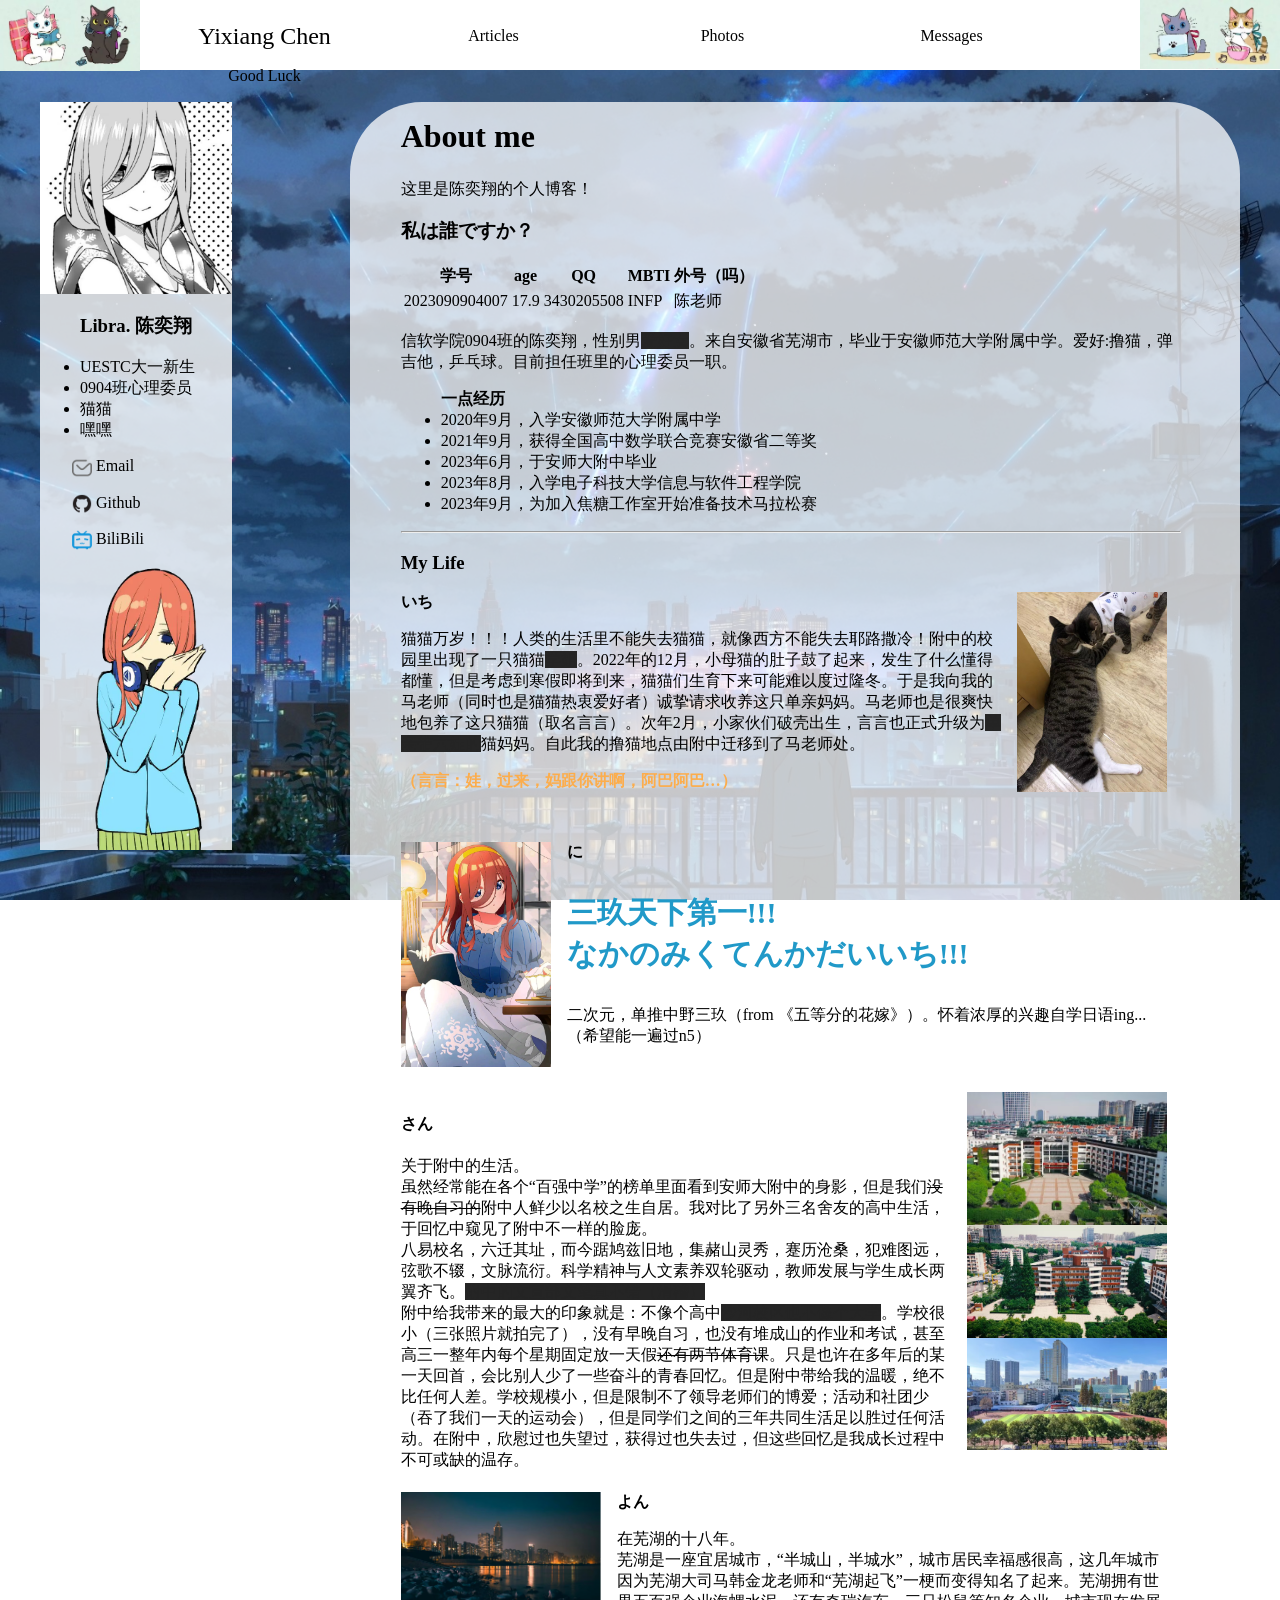
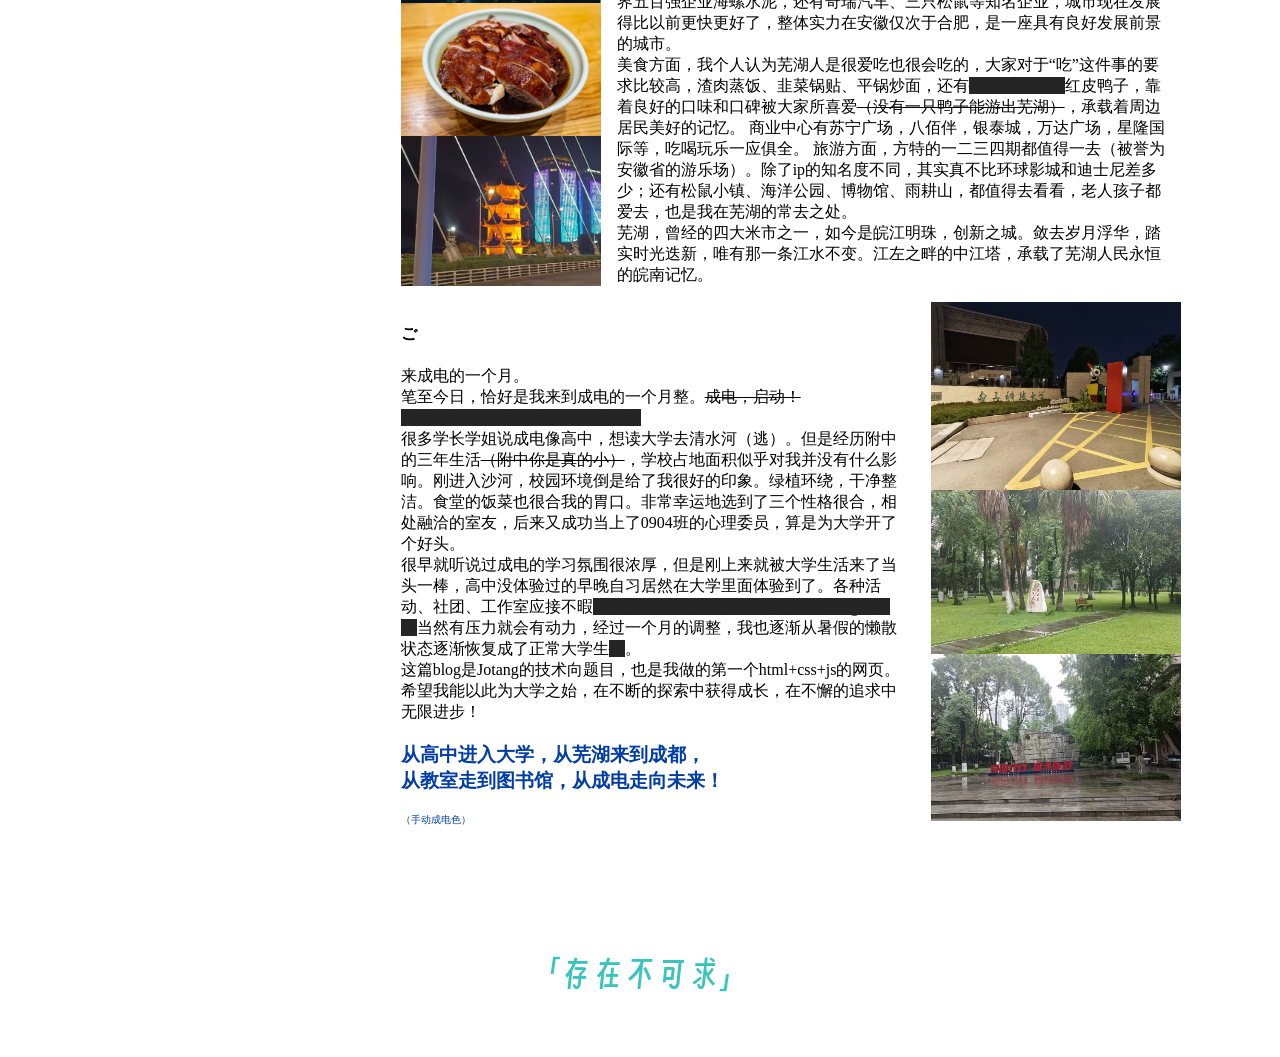
<file: index.html>
<!DOCTYPE html>
<html lang="en">
<head>
    <meta charset="UTF-8">
    <meta name="viewport" content="width=device-width, initial-scale=1.0">
    <title>cyx's blog</title>
    <link rel="stylesheet" href="./css/index.css">
    <style>
        
        #cyx{color:#2099c8; font-size:x-large; font-family:Segoe Script;}
        .nav{
            height: 70px;                                                                                                                                                                                                                                                                                                                  
            
            background-color: white;
        }
        .ullist li{
            float: left;
            height: 40px;
            width: 229px;
            line-height: 40px;
            text-align: center;
        }
        .ullist a{
            color: #000;
            display: block;
            text-decoration: none;
        }
        .ullist{           
            margin-left: 150px;
        }
        .ullist a:hover{
            background: #d9d9d9;
        }
        
        @font-face {
            font-family: 'dyh';
            src: url('dyh.ttf');
        }
    </style>
</head>
<body>
    <div class="mao1"><img src="./img/mao1.jpg"></div>
    <div class="mao2"><img src="./img/mao2.jpg"></div>
    <div class="nav">
        <ul class="ullist">
			<li id="cyx"><a href="./index.html">Yixiang Chen<a></li>
			<li><a href="articles.html">Articles<a></li>
			<li><a href="photos.html">Photos<a></li>
			<li><a href="./messages.html">Messages<a></li>
			<li><a href="https://www.bilibili.com/video/BV1GJ411x7h7?t=0" target="_blank">Good Luck<a></li>
		</ul>
    </div>
    <div class="a1">
        <iframe frameborder="no" border="0" marginwidth="0" class="music" width="330" height=86 src="http://music.163.com/outchain/player?type=2&id=1961524200&auto=1&height=66"></iframe>
    </div>
    <div id="main" role="main">
        <div class="sidebar sticky">
            <div class="avator">
                <img src="./img/avator.jpg" >
            </div>
            <div class="contents">
                <h3 class="name" style="text-align: center;">Libra. 陈奕翔</h3>
                <ul>
                    <li>UESTC大一新生</li>
                    <li>0904班心理委员</li>
                    <li>猫猫</li>
                    <li>嘿嘿</li>
                </ul>
            </div>
            <div class="urls-wrapper">
                <p><a href="https://mail.qq.com/cgi-bin/frame_html?sid=vfkveLCaKV1M4i5L&r=4fb789870064cee0f53d773e5046b004&lang=zh" target="_blank"><img src="./img/邮件.png" width="20px">  Email</a></p>
                <p><a href="https://github.com/MikuNakano0" target="_blank"><img src="./img/github.png" width="20px">  Github</a></p>
                <p><a href="https://space.bilibili.com/1500251182?spm_id_from=333.337.0.0" target="_blank"><img src="./img/哔哩哔哩.png" width="20px">  BiliBili</a></p>
                <img src="./img/NakanoMiku.png" width="100%"> 

            </div>
        </div>
        <article class="page">
            <meta itemprop="headline" content="About me">
            <meta itemprop="description" content="About me">
            <div class="page_inner-wrap">
                <header>
                    <br>
                    <h1 class="page_title" itemprop="headline" style="font-size:xx-large; font-family:Lucida Handwriting;">About me</h1>
                </header>
                <section class="page_content" itemprop="text">
                    <p>这里是陈奕翔的个人博客！</p>
                    <h3>私は誰ですか？
                    </h3>
                    <table>
                        <thead>
                            <tr>
                                <th>学号</th>
                                <th>age</th>
                                <th>QQ</th>
                                <th>MBTI</th>
                                <th>外号（吗）</th>
                            </tr>
                        </thead>
                        <tbody>
                            <tr>
                                <td>2023090904007</td>
                                <td>17.9</td>
                                <td>3430205508</td>
                                <td>INFP</td>
                                <td>陈老师</td>
                            </tr>
                        </tbody>
                    </table>
                    <p>信软学院0904班的陈奕翔，性别男<span class="heimu" title="你知道的太多了">爱好女</span>。来自安徽省芜湖市，毕业于安徽师范大学附属中学。爱好:撸猫，弹吉他，乒乓球。目前担任班里的心理委员一职。</p>
                    <ul><b>一点经历</b>
                    <li>2020年9月，入学安徽师范大学附属中学</li>
                    <li>2021年9月，获得全国高中数学联合竞赛安徽省二等奖</li>
                    <li>2023年6月，于安师大附中毕业</li>
                    <li>2023年8月，入学电子科技大学信息与软件工程学院</li>
                    <li>2023年9月，为加入焦糖工作室开始准备技术马拉松赛</li>
                </ul><hr>
                    <h3>My Life</h3>
                <div class="one">
                    <div class="para1"><h4 style="margin: 0;">いち</h4><p>猫猫万岁！！！人类的生活里不能失去猫猫，就像西方不能失去耶路撒冷</span>！附中的校园里出现了一只猫猫<span class="heimu" title="你知道的太多了">学姐</span>。2022年的12月，小母猫的肚子鼓了起来，发生了什么懂得都懂，但是考虑到寒假即将到来，猫猫们生育下来可能难以度过隆冬。于是我向我的马老师（同时也是猫猫热衷爱好者）诚挚请求收养这只单亲妈妈。马老师也是很爽快地包养了这只猫猫（取名言言）。次年2月，小家伙们破壳出生，言言也正式升级为<span class="heimu" title="你知道的太多了">单亲带六娃的</span>猫妈妈。自此我的撸猫地点由附中迁移到了马老师处。<br><p style="color: rgb(252, 173, 76);"><b>（言言：娃，过来，妈跟你讲啊，阿巴阿巴…）</b></p>
                    </p></div>
                    <div class="neko1" ><img src="./img/neko1.jpg" width="100%" ></div>
                </div>
                    <div class="two"><div class="para2"><h4 style="margin: 0;">に</h4><p style=" color: #2099c8; font-size: 30px;"><strong>三玖天下第一!!!<br>なかのみくてんかだいいち!!!</strong>
                    </p>
                <p>二次元，单推中野三玖（from 《五等分的花嫁》）。怀着浓厚的兴趣自学日语ing...（希望能一遍过n5）</p></div>
                    <div class="miku" ><img src="./img/miku15.webp" width="100%" ></div></div>
                <div class="three">
                    <div class="para3"><h4>さん</h4><p>关于附中的生活。<br>虽然经常能在各个“百强中学”的榜单里面看到安师大附中的身影，但是我们<del>没有晚自习的</del>附中人鲜少以名校之生自居。我对比了另外三名舍友的高中生活，于回忆中窥见了附中不一样的脸庞。<br>八易校名，六迁其址，而今踞鸠兹旧地，集赭山灵秀，蹇历沧桑，犯难图远，弦歌不辍，文脉流衍。科学精神与人文素养双轮驱动，教师发展与学生成长两翼齐飞。<span class="heimu" title="你知道的太多了">附中的文宣部文笔真不错（滑稽）</span><br>附中给我带来的最大的印象就是：不像个高中<span class="heimu" title="你知道的太多了">沙河校区也不像个大学</span>。学校很小（三张照片就拍完了），没有早晚自习，也没有堆成山的作业和考试，甚至高三一整年内每个星期固定放一天假<del>还有两节体育课</del>。只是也许在多年后的某一天回首，会比别人少了一些奋斗的青春回忆。但是附中带给我的温暖，绝不比任何人差。学校规模小，但是限制不了领导老师们的博爱；活动和社团少（吞了我们一天的运动会），但是同学们之间的三年共同生活足以胜过任何活动。在附中，欣慰过也失望过，获得过也失去过，但这些回忆是我成长过程中不可或缺的温存。</p></div>
                    <div class="fuzhong"><img src="./img/fuzhong1.jpg" width="200px"><img src="./img/fuzhong2.jpg" width="200px"><img src="./img/fuzhong3.jpg" width="200px"></div>
                </div>
                <div class="four"><div class="para4"><h4 style="margin: 0;">よん
                </h4>
                <p>在芜湖的十八年。<br>芜湖是一座宜居城市，“半城山，半城水”，城市居民幸福感很高，这几年城市因为芜湖大司马韩金龙老师和“芜湖起飞”一梗而变得知名了起来。芜湖拥有世界五百强企业海螺水泥，还有奇瑞汽车、三只松鼠等知名企业，城市现在发展得比以前更快更好了，整体实力在安徽仅次于合肥，是一座具有良好发展前景的城市。
                <br>美食方面，我个人认为芜湖人是很爱吃也很会吃的，大家对于“吃”这件事的要求比较高，渣肉蒸饭、韭菜锅贴、平锅炒面，还有<span class="heimu" title="你知道的太多了"><del>马老师最爱的</del></span>红皮鸭子，靠着良好的口味和口碑被大家所喜爱<del>（没有一只鸭子能游出芜湖）</del>，承载着周边居民美好的记忆。
                商业中心有苏宁广场，八佰伴，银泰城，万达广场，星隆国际等，吃喝玩乐一应俱全。
                旅游方面，方特的一二三四期都值得一去（被誉为安徽省的游乐场）。除了ip的知名度不同，其实真不比环球影城和迪士尼差多少；还有松鼠小镇、海洋公园、博物馆、雨耕山，都值得去看看，老人孩子都爱去，也是我在芜湖的常去之处。<br>芜湖，曾经的四大米市之一，如今是皖江明珠，创新之城。敛去岁月浮华，踏实时光迭新，唯有那一条江水不变。江左之畔的中江塔，承载了芜湖人民永恒的皖南记忆。</p></div>
                <div class="wuhu" ><img src="./img/jiang.jpg" width="100%" ><img src="./img/yazi.jpg" width="100%" ><img src="./img/ta.jpg" width="100%" ></div></div>
                <div class="five">
                    <div class="para5"><h4>ご</h4><p>来成电的一个月。<br>笔至今日，恰好是我来到成电的一个月整。<del>成电，启动！</del><br><span class="heimu" title="你知道的太多了">获得成就：一个月没和女生说过话</span><br>很多学长学姐说成电像高中，想读大学去清水河（逃）。但是经历附中的三年生活<del>（附中你是真的小）</del>，学校占地面积似乎对我并没有什么影响。刚进入沙河，校园环境倒是给了我很好的印象。绿植环绕，干净整洁。食堂的饭菜也很合我的胃口。非常幸运地选到了三个性格很合，相处融洽的室友，后来又成功当上了0904班的心理委员，算是为大学开了个好头。<br>很早就听说过成电的学习氛围很浓厚，但是刚上来就被大学生活来了当头一棒，高中没体验过的早晚自习居然在大学里面体验到了。各种活动、社团、工作室应接不暇<span class="heimu" title="你知道的太多了">不少是为了加分（逃），但是对Jotang是真爱</span>当然有压力就会有动力，经过一个月的调整，我也逐渐从暑假的懒散状态逐渐恢复成了正常大学生<span class="heimu" title="你知道的太多了"><del>牲</del></span>。<br>这篇blog是Jotang的技术向题目，也是我做的第一个html+css+js的网页。希望我能以此为大学之始，在不断的探索中获得成长，在不懈的追求中无限进步！<br></p><p style="color:rgb(2,61,166); font-size: larger;"><strong>从高中进入大学，从芜湖来到成都，<br>从教室走到图书馆，从成电走向未来！</strong><p style="color: rgb(2, 61, 166); font-size:x-small;">（手动成电色）</p></p></div>
                    <div class="chengdian"><img src="./img/dian1.jpg" width="250px"><img src="./img/dian2.jpg" width="250px"><img src="./img/dian3.jpg" width="250px"></div>
                </div>
                </section>
                <footer class="page_meta"></footer>
            </div>
        </article>
        
    </div>
    
    <div class="page_footer">
        <footer>
            「存   在   不   可   求」
        </footer>
    </div>
    
</body>
</html>
</file>
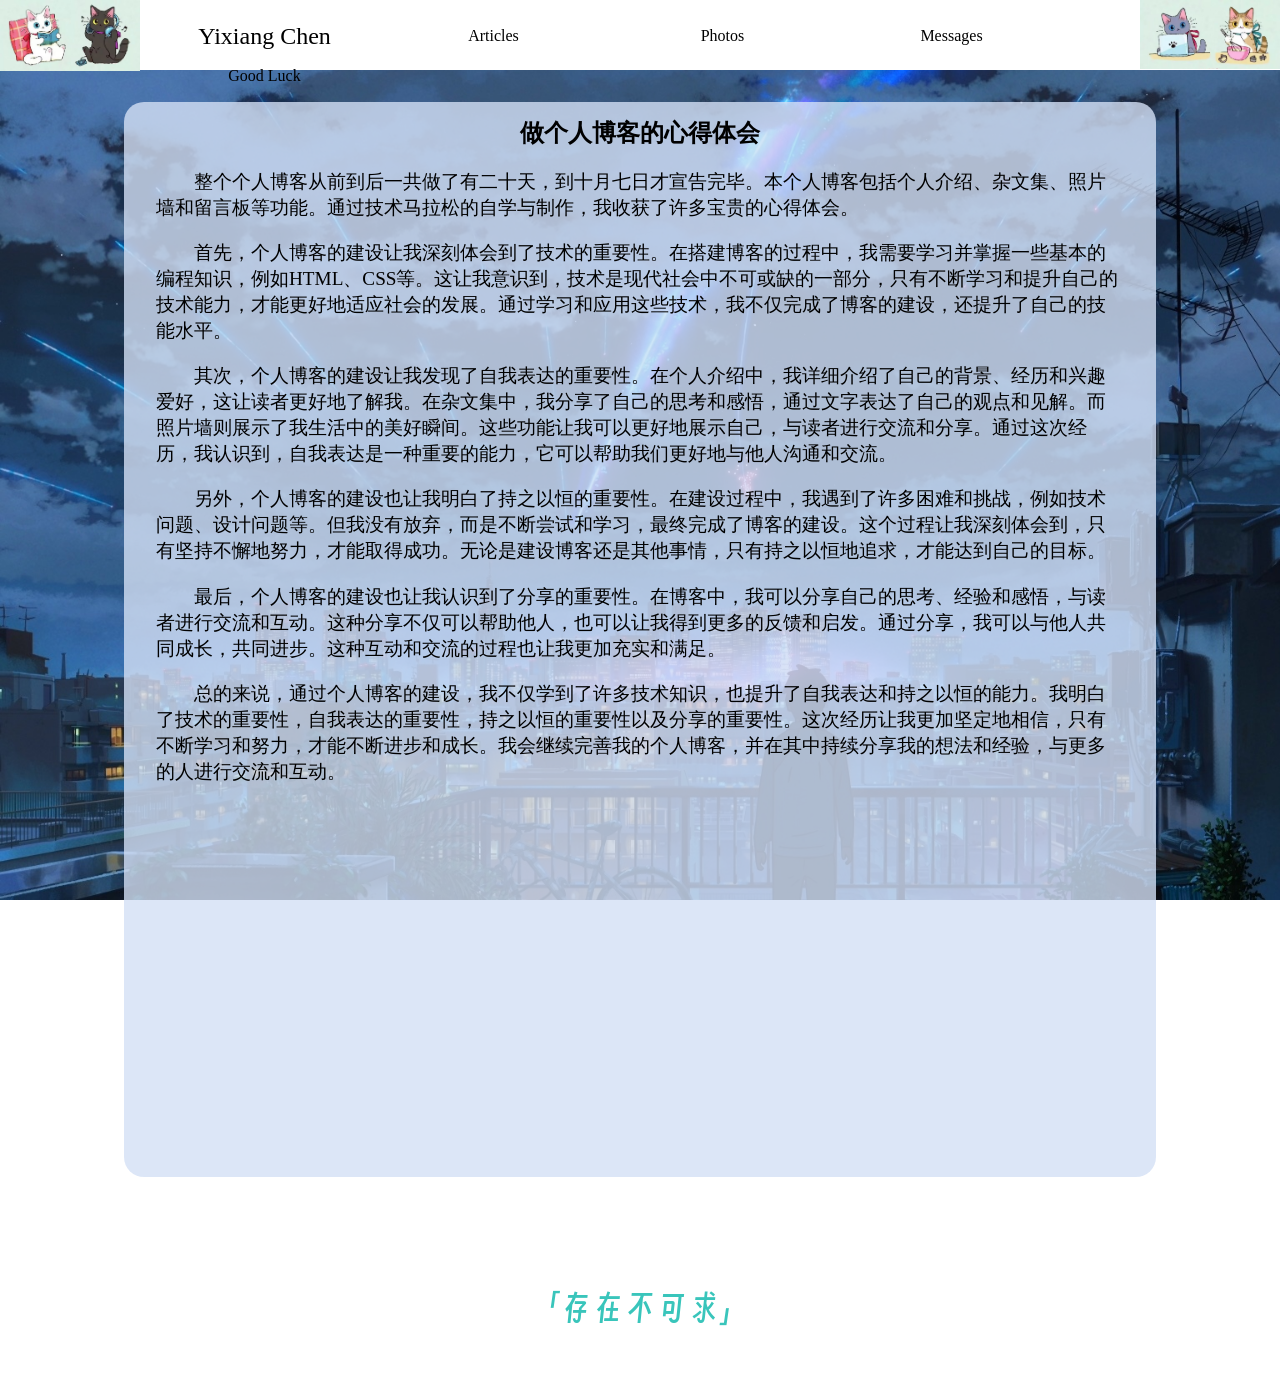
<file: article1.html>
<!DOCTYPE html>
<html lang="en">
<head>
    <meta charset="UTF-8">
    <meta name="viewport" content="width=device-width, initial-scale=1.0">
    <title>杂文集</title>
    <link rel="stylesheet" href="./css/articles.css">
    <style>
        
        #cyx{color:#2099c8; font-size:x-large; font-family:Segoe Script;}
        .nav{
            height: 70px;                                                                                                                                                                                                                                                                                                                  
            
            background-color: white;
        }
        .ullist li{
            float: left;
            height: 40px;
            width: 229px;
            line-height: 40px;
            text-align: center;
        }
        .ullist a{
            color: #000;
            display: block;
            text-decoration: none;
        }
        .ullist{           
            margin-left: 150px;
        }
        .ullist a:hover{
            background: #d9d9d9;
        }

        .article {
      margin-bottom: 20px;
      padding-top: 15px;
      min-height: 150px;
      padding-right: 1em;
      padding-left: 1em;
    }
    .article h2 {
      margin-top: 0;
    }
    .article p {
      margin-bottom: 10px;
      font-family: 华文仿宋;
      font-size: larger;
    }
    .read-more {
      padding-top: 0.2em;
      display: inline-block;
      background-color: rgba(251, 180, 100, 0.5);
      color: #0b0b0b;
      padding: 5px 10px;
      text-decoration: none;
    }

    hr{
            border: 0;
            height: 0;
            border-top: 1px solid rgba(0,0,0,0.2);
            border-bottom: 1px solid rgba(255,255,255,0.3);
        }
        
        @font-face {
            font-family: 'dyh';
            src: url('dyh.ttf');
        }    
</style>
</head>
<body>
    <div class="mao1"><img src="./img/mao1.jpg"></div>
    <div class="mao2"><img src="./img/mao2.jpg"></div>
    <div class="nav">
        <ul class="ullist">
			<li id="cyx"><a href="./index.html">Yixiang Chen<a></li>
			<li><a href="articles.html">Articles<a></li>
			<li><a href="photos.html">Photos<a></li>
			<li><a href="./messages.html">Messages<a></li>
			<li><a href="https://www.bilibili.com/video/BV1GJ411x7h7?t=0" target="_blank">Good Luck<a></li>
		</ul>
    </div>
    <div class="a1">
        <iframe frameborder="no" border="0" marginwidth="0" class="music" width="330" height=86 src="http://music.163.com/outchain/player?type=2&id=1961524200&auto=1&height=66"></iframe>
    </div>
    <div id="main">
        <div class="maincontent">
            <div class="article">
                <h2 style="text-align: center;">做个人博客的心得体会</h2>
                <p style="text-indent: 2em;">整个个人博客从前到后一共做了有二十天，到十月七日才宣告完毕。本个人博客包括个人介绍、杂文集、照片墙和留言板等功能。通过技术马拉松的自学与制作，我收获了许多宝贵的心得体会。
                    
                    <p style="text-indent: 2em;">首先，个人博客的建设让我深刻体会到了技术的重要性。在搭建博客的过程中，我需要学习并掌握一些基本的编程知识，例如HTML、CSS等。这让我意识到，技术是现代社会中不可或缺的一部分，只有不断学习和提升自己的技术能力，才能更好地适应社会的发展。通过学习和应用这些技术，我不仅完成了博客的建设，还提升了自己的技能水平。</p>
                    
                    <p style="text-indent:2em;">其次，个人博客的建设让我发现了自我表达的重要性。在个人介绍中，我详细介绍了自己的背景、经历和兴趣爱好，这让读者更好地了解我。在杂文集中，我分享了自己的思考和感悟，通过文字表达了自己的观点和见解。而照片墙则展示了我生活中的美好瞬间。这些功能让我可以更好地展示自己，与读者进行交流和分享。通过这次经历，我认识到，自我表达是一种重要的能力，它可以帮助我们更好地与他人沟通和交流。</p>
                    
                    <p style="text-indent: 2em;">另外，个人博客的建设也让我明白了持之以恒的重要性。在建设过程中，我遇到了许多困难和挑战，例如技术问题、设计问题等。但我没有放弃，而是不断尝试和学习，最终完成了博客的建设。这个过程让我深刻体会到，只有坚持不懈地努力，才能取得成功。无论是建设博客还是其他事情，只有持之以恒地追求，才能达到自己的目标。</p>
                    
                    <p style="text-indent: 2em;">最后，个人博客的建设也让我认识到了分享的重要性。在博客中，我可以分享自己的思考、经验和感悟，与读者进行交流和互动。这种分享不仅可以帮助他人，也可以让我得到更多的反馈和启发。通过分享，我可以与他人共同成长，共同进步。这种互动和交流的过程也让我更加充实和满足。</p>
                    
                    <p style="text-indent: 2em;">总的来说，通过个人博客的建设，我不仅学到了许多技术知识，也提升了自我表达和持之以恒的能力。我明白了技术的重要性，自我表达的重要性，持之以恒的重要性以及分享的重要性。这次经历让我更加坚定地相信，只有不断学习和努力，才能不断进步和成长。我会继续完善我的个人博客，并在其中持续分享我的想法和经验，与更多的人进行交流和互动。</p>
            </div>
        </div>
    </div>
<body>

    <div class="page_footer">
        <footer>
            「存   在   不   可   求」
        </footer>
    </div>
    
</body>
</html>
</file>
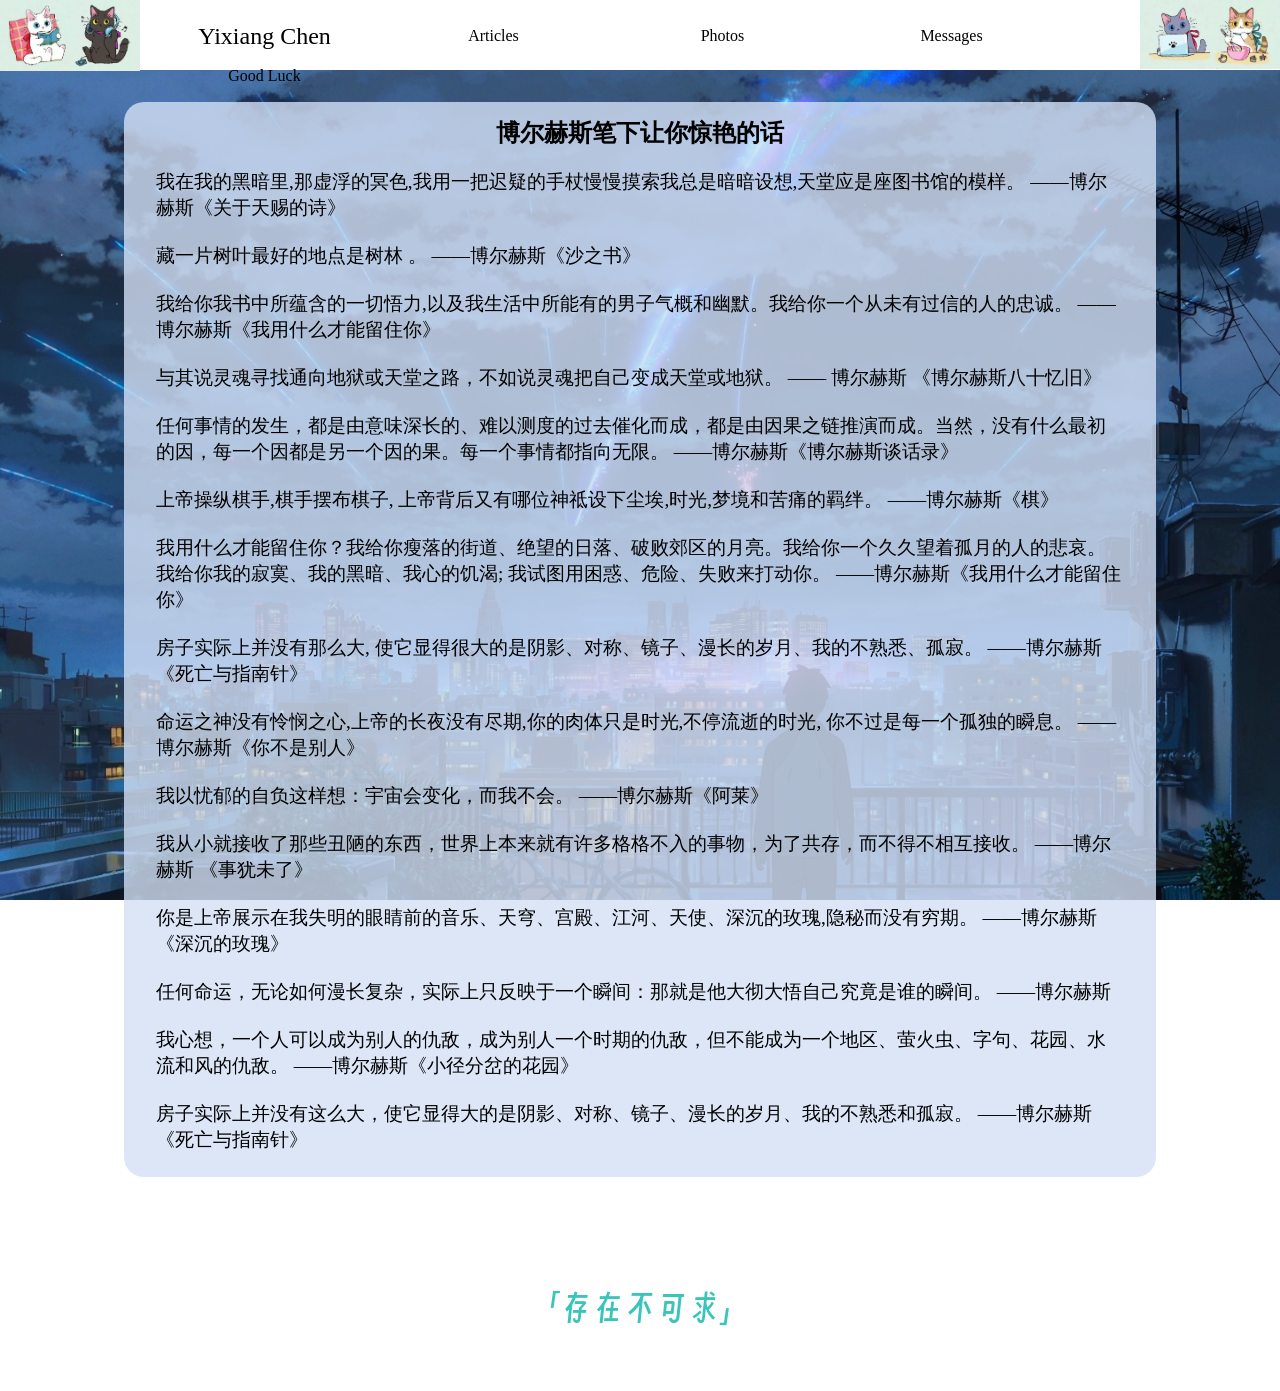
<file: article2.html>
<!DOCTYPE html>
<html lang="en">
<head>
    <meta charset="UTF-8">
    <meta name="viewport" content="width=device-width, initial-scale=1.0">
    <title>杂文集</title>
    <link rel="stylesheet" href="./css/articles.css">
    <style>
        
        #cyx{color:#2099c8; font-size:x-large; font-family:Segoe Script;}
        .nav{
            height: 70px;                                                                                                                                                                                                                                                                                                                  
            
            background-color: white;
        }
        .ullist li{
            float: left;
            height: 40px;
            width: 229px;
            line-height: 40px;
            text-align: center;
        }
        .ullist a{
            color: #000;
            display: block;
            text-decoration: none;
        }
        .ullist{           
            margin-left: 150px;
        }
        .ullist a:hover{
            background: #d9d9d9;
        }

        .article {
      margin-bottom: 20px;
      padding-top: 15px;
      min-height: 150px;
      padding-right: 1em;
      padding-left: 1em;
    }
    .article h2 {
      margin-top: 0;
    }
    .article p {
      margin-bottom: 10px;
      font-family: 华文仿宋;
      font-size: larger;
    }
    .read-more {
      padding-top: 0.2em;
      display: inline-block;
      background-color: rgba(251, 180, 100, 0.5);
      color: #0b0b0b;
      padding: 5px 10px;
      text-decoration: none;
    }

    hr{
            border: 0;
            height: 0;
            border-top: 1px solid rgba(0,0,0,0.2);
            border-bottom: 1px solid rgba(255,255,255,0.3);
        }
     @font-face {
            font-family: 'dyh';
            src: url('dyh.ttf');
        }
</style>
</head>
<body>
    <div class="mao1"><img src="./img/mao1.jpg"></div>
    <div class="mao2"><img src="./img/mao2.jpg"></div>
    <div class="nav">
        <ul class="ullist">
			<li id="cyx"><a href="./index.html">Yixiang Chen<a></li>
			<li><a href="articles.html">Articles<a></li>
			<li><a href="photos.html">Photos<a></li>
			<li><a href="./messages.html">Messages<a></li>
			<li><a href="https://www.bilibili.com/video/BV1GJ411x7h7?t=0" target="_blank">Good Luck<a></li>
		</ul>
    </div>
    <div class="a1">
        <iframe frameborder="no" border="0" marginwidth="0" class="music" width="330" height=86 src="http://music.163.com/outchain/player?type=2&id=1961524200&auto=1&height=66"></iframe>
    </div>
    <div id="main">
        <div class="maincontent">
            <div class="article">
                <h2 style="text-align: center;">博尔赫斯笔下让你惊艳的话</h2>
                <p>我在我的黑暗里,那虚浮的冥色,我用一把迟疑的手杖慢慢摸索我总是暗暗设想,天堂应是座图书馆的模样。

                    ——博尔赫斯《关于天赐的诗》
                    <br><br>
                    藏一片树叶最好的地点是树林 。
                    
                    ——博尔赫斯《沙之书》
                    <br><br>
                    我给你我书中所蕴含的一切悟力,以及我生活中所能有的男子气概和幽默。我给你一个从未有过信的人的忠诚。
                    
                    ——博尔赫斯《我用什么才能留住你》
                    <br><br>
                    与其说灵魂寻找通向地狱或天堂之路，不如说灵魂把自己变成天堂或地狱。
                    
                    —— 博尔赫斯 《博尔赫斯八十忆旧》
                    <br><br>
                    任何事情的发生，都是由意味深长的、难以测度的过去催化而成，都是由因果之链推演而成。当然，没有什么最初的因，每一个因都是另一个因的果。每一个事情都指向无限。
                    
                    ——博尔赫斯《博尔赫斯谈话录》
                    <br><br>
                    上帝操纵棋手,棋手摆布棋子, 上帝背后又有哪位神祗设下尘埃,时光,梦境和苦痛的羁绊。
                    
                    ——博尔赫斯《棋》
                    <br><br>
                    我用什么才能留住你？我给你瘦落的街道、绝望的日落、破败郊区的月亮。我给你一个久久望着孤月的人的悲哀。我给你我的寂寞、我的黑暗、我心的饥渴; 我试图用困惑、危险、失败来打动你。
                    
                    ——博尔赫斯《我用什么才能留住你》
                    <br><br>
                    房子实际上并没有那么大, 使它显得很大的是阴影、对称、镜子、漫长的岁月、我的不熟悉、孤寂。
                    
                    ——博尔赫斯《死亡与指南针》
                    <br><br>
                    命运之神没有怜悯之心,上帝的长夜没有尽期,你的肉体只是时光,不停流逝的时光, 你不过是每一个孤独的瞬息。
                    
                    ——博尔赫斯《你不是别人》
                    <br><br>
                    我以忧郁的自负这样想：宇宙会变化，而我不会。
                    
                    ——博尔赫斯《阿莱》
                    <br><br>
                    我从小就接收了那些丑陋的东西，世界上本来就有许多格格不入的事物，为了共存，而不得不相互接收。
                    
                    ——博尔赫斯 《事犹未了》
                    <br><br>
                    你是上帝展示在我失明的眼睛前的音乐、天穹、宫殿、江河、天使、深沉的玫瑰,隐秘而没有穷期。
                    
                    ——博尔赫斯《深沉的玫瑰》
                    <br><br>
                    任何命运，无论如何漫长复杂，实际上只反映于一个瞬间：那就是他大彻大悟自己究竟是谁的瞬间。
                    
                    ——博尔赫斯
                    <br><br>
                    我心想，一个人可以成为别人的仇敌，成为别人一个时期的仇敌，但不能成为一个地区、萤火虫、字句、花园、水流和风的仇敌。
                    
                    ——博尔赫斯《小径分岔的花园》
                    <br><br>
                    房子实际上并没有这么大，使它显得大的是阴影、对称、镜子、漫长的岁月、我的不熟悉和孤寂。
                    
                    ——博尔赫斯《死亡与指南针》
                    
                    </p>
            </div>
        </div>
    </div>
<body>

    <div class="page_footer">
        <footer>
            「存   在   不   可   求」
        </footer>
    </div>
    
</body>
</html>
</file>
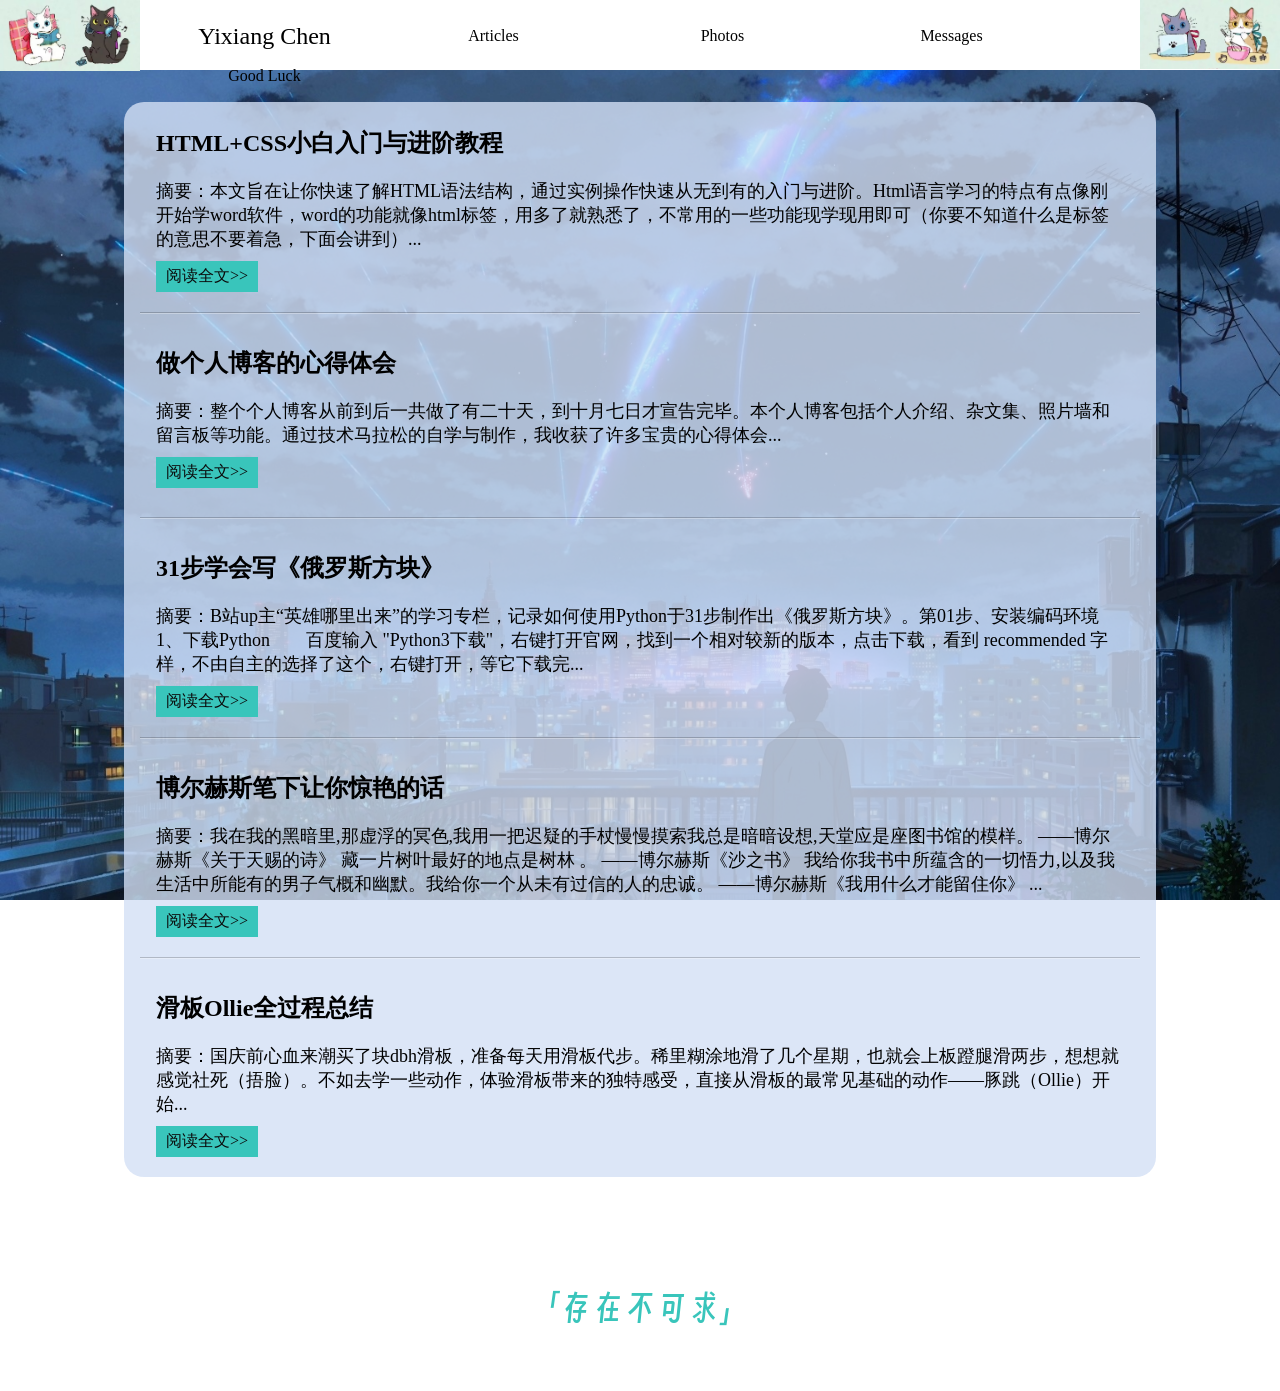
<file: articles.html>
<!DOCTYPE html>
<html lang="en">
<head>
    <meta charset="UTF-8">
    <meta name="viewport" content="width=device-width, initial-scale=1.0">
    <title>杂文集</title>
    <link rel="stylesheet" href="./css/articles.css">
    <style>
        
        #cyx{color:#2099c8; font-size:x-large; font-family:Segoe Script;}
        .nav{
            height: 70px;                                                                                                                                                                                                                                                                                                                  
            
            background-color: white;
        }
        .ullist li{
            float: left;
            height: 40px;
            width: 229px;
            line-height: 40px;
            text-align: center;
        }
        .ullist a{
            color: #000;
            display: block;
            text-decoration: none;
        }
        .ullist{           
            margin-left: 150px;
        }
        .ullist a:hover{
            background: #d9d9d9;
        }

        .article {
      margin-bottom: 20px;
      padding-top: 25px;
      min-height: 150px;
      padding-right: 1em;
      padding-left: 1em;
    }
    .article h2 {
      margin-top: 0;
    }
    .article p {
      margin-bottom: 10px;
      font-family: 华文仿宋;
      font-size: large;
    }
    .read-more {
      padding-top: 0.2em;
      display: inline-block;
      background-color: #39c5bb;
      color: #0b0b0b;
      padding: 5px 10px;
      text-decoration: none;
    }

    hr{
            border: 0;
            height: 0;
            border-top: 1px solid rgba(0,0,0,0.2);
            border-bottom: 1px solid rgba(255,255,255,0.3);
        }
        
        @font-face {
            font-family: 'dyh';
            src: url('dyh.ttf');
        }
</style>
</head>
<body>
    <div class="mao1"><img src="./img/mao1.jpg"></div>
    <div class="mao2"><img src="./img/mao2.jpg"></div>
    <div class="nav">
        <ul class="ullist">
			<li id="cyx"><a href="./index.html">Yixiang Chen<a></li>
			<li><a href="articles.html">Articles<a></li>
			<li><a href="photos.html">Photos<a></li>
			<li><a href="./messages.html">Messages<a></li>
			<li><a href="https://www.bilibili.com/video/BV1GJ411x7h7?t=0" target="_blank">Good Luck<a></li>
		</ul>
    </div>
    <div class="a1">
        <iframe frameborder="no" border="0" marginwidth="0" class="music" width="330" height=86 src="http://music.163.com/outchain/player?type=2&id=1961524200&auto=1&height=66"></iframe>
    </div>
    <div id="main">
        <div class="maincontent">
            <div class="article">
                <h2>HTML+CSS小白入门与进阶教程</h2>
                <p>摘要：本文旨在让你快速了解HTML语法结构，通过实例操作快速从无到有的入门与进阶。Html语言学习的特点有点像刚开始学word软件，word的功能就像html标签，用多了就熟悉了，不常用的一些功能现学现用即可（你要不知道什么是标签的意思不要着急，下面会讲到）...</p>
                <a href="https://blog.csdn.net/qq_29192703/article/details/81464159" class="read-more">阅读全文>></a>
              </div>
            <hr>
              <div class="article">
                <h2>做个人博客的心得体会</h2>
                <p>摘要：整个个人博客从前到后一共做了有二十天，到十月七日才宣告完毕。本个人博客包括个人介绍、杂文集、照片墙和留言板等功能。通过技术马拉松的自学与制作，我收获了许多宝贵的心得体会...</p>
                <a href="article1.html" class="read-more">阅读全文>></a>
              </div>
            <hr>
              <div class="article">
                <h2>31步学会写《俄罗斯方块》</h2>
                <p>摘要：B站up主“英雄哪里出来”的学习专栏，记录如何使用Python于31步制作出《俄罗斯方块》。第01步、安装编码环境
                  1、下载Python
                  
                         百度输入 "Python3下载"，右键打开官网，找到一个相对较新的版本，点击下载，看到 recommended 字样，不由自主的选择了这个，右键打开，等它下载完...</p>
                <a href="https://www.bilibili.com/read/cv25983006/?spm_id_from=333.999.0.0" class="read-more">阅读全文>></a>
              </div>
            <hr>
              <div class="article">
                <h2>博尔赫斯笔下让你惊艳的话</h2>
                <p>摘要：我在我的黑暗里,那虚浮的冥色,我用一把迟疑的手杖慢慢摸索我总是暗暗设想,天堂应是座图书馆的模样。

                  ——博尔赫斯《关于天赐的诗》
                  
                  藏一片树叶最好的地点是树林 。
                  
                  ——博尔赫斯《沙之书》
                  
                  我给你我书中所蕴含的一切悟力,以及我生活中所能有的男子气概和幽默。我给你一个从未有过信的人的忠诚。
                  
                  ——博尔赫斯《我用什么才能留住你》
                  ...
                  </p>
                <a href="article2.html" class="read-more">阅读全文>></a>
              </div>
            <hr>
              <div class="article">
                <h2>滑板Ollie全过程总结</h2>
                <p>摘要：国庆前心血来潮买了块dbh滑板，准备每天用滑板代步。稀里糊涂地滑了几个星期，也就会上板蹬腿滑两步，想想就感觉社死（捂脸）。不如去学一些动作，体验滑板带来的独特感受，直接从滑板的最常见基础的动作——豚跳（Ollie）开始...</p>
                <a href="https://www.bilibili.com/read/cv7673836/" class="read-more">阅读全文>></a>
              </div>
        </div>
    </div>
<body>

    <div class="page_footer">
        <footer>
            「存   在   不   可   求」
        </footer>
    </div>
    
</body>
</html>
</file>
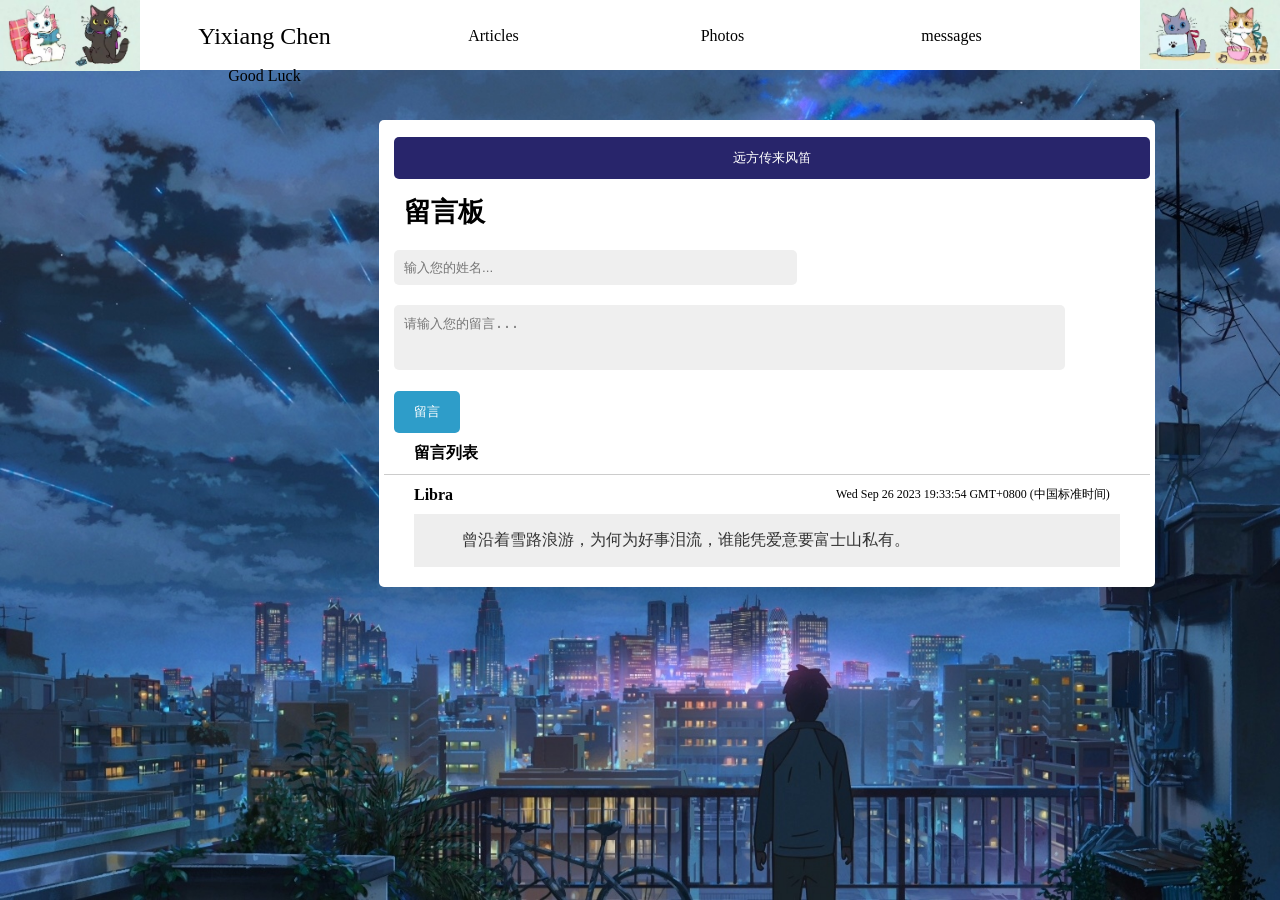
<file: messages.html>
<!DOCTYPE html>
<html lang="en">
<head>
    <meta charset="UTF-8">
    <meta name="viewport" content="width=device-width, initial-scale=1.0">
    <title>留言板</title>
    <link rel="stylesheet" href="./css/messages.css">
    <style>
        body{
            height: 100%;
            margin-bottom:50px;
        }

        .container{
            display: flex;
            margin-left: 200px;
        }

        .message_box{
            width: 85%;
            margin-top: 50px;
            padding: 5px;
            background-color: #fff;
            display: flex;
            justify-content: center;
            flex-direction: column;
            border-radius: 5px;
        }

        input[type="text"],
        textarea{
            margin: 5px 10px;
            outline: none;
            background-color: #efefef;
            border: 0;
            padding: 10px;
            border-radius: 5px;
        }

        input[type="text"]{
            width: 50%;
            margin-bottom: 15px;
        }

        textarea{
            resize: none;
            width: 85%;
        }

        .message_header{
            margin: 15px 20px;
            font-size: 27px;
            font-weight: 600;
        }

        button{
            margin: 12px 0 0 10px;
            border: 0;
            color:#fff;
            background-color:#2e9dc9;
            padding: 12px 20px 12px 20px;
            transition: all 0.2s ease;
            border-radius: 5px;
        }

        button:hover{
            background-color: #28256b;
        }

        button.close{
            background-color:#28256b;
        }

        input[type="text"]:disabled
        textarea:disabled{
            background-color: grey;
            cursor: not-allowed;
        }

        h4{
            margin: 10px 30px;
            text-transform: capitalize;
        }

        span.date{
            font-size: 12px;
            font-weight: 300;
            float: right;
            margin-right: 10px;
        }

        hr{
            border: 0;
            height: 0;
            border-top: 1px solid rgba(0,0,0,0.2);
            border-bottom: 1px solid rgba(255,255,255,0.3);
        }

        .message_box p{
            margin: 0 30px 15px;
            font-weight: 300;
            color: #333;
            background: #eee;
            padding: 1rem 3rem;
            word-wrap: break-word;
        }

        #cyx{color:#2099c8; font-size:x-large; font-family:Segoe Script;}
        .nav{
            height: 70px;                                                                                                                                                        
            background-color: white;
        }
        .ullist li{
            float: left;
            height: 40px;
            width: 229px;
            line-height: 40px;
            text-align: center;
        }
        .ullist a{
            color: #000;
            display: block;
            text-decoration: none;
        }
        .ullist{           
            margin-left: 150px;
        }
        .ullist a:hover{
            background: #d9d9d9;
        }
    </style>
</head>
<body>
    <div class="a1">
        <iframe frameborder="no" border="0" marginwidth="0" class="music" width="330" height=86 src="http://music.163.com/outchain/player?type=2&id=1961524200&auto=1&height=66"></iframe>
    </div>
    <div class="mao1"><img src="./img/mao1.jpg"></div>
    <div class="mao2"><img src="./img/mao2.jpg"></div>
    <div class="nav">
        <ul class="ullist">
			<li id="cyx"><a href="index.html">Yixiang Chen<a></li>
			<li><a href="articles.html">Articles<a></li>
			<li><a href="photos.html">Photos<a></li>
			<li><a href="messages.html">messages<a></li>
			<li><a href="https://www.bilibili.com/video/BV1GJ411x7h7?t=0" target="_blank">Good Luck<a></li>
		</ul>
    </div>
    
    <div class="container">
        <div class="message_box">
            <button class="close">远方传来风笛</button>
            <div class="message_form">
                <div class="message_header">留言板</div>
                <div>
                    <input  type="text" id="name" placeholder="输入您的姓名...">
                </div>
                <div>
                    <textarea id="message" cols="30" rows="3" placeholder="请输入您的留言..."></textarea>
                </div>
                <button id="btn_post">留言</button>
            </div>
            <div>
                <h4 class="message_header1">留言列表</h4>
                <div id="messages">
                    <!-- <hr>
                    <h4>
                        <span>姓名</span>
                        <span class="date">日期</span>
                    </h4>
                    <p>留言内容</p> -->
                </div>
            </div>
        </div>
    </div>
    <script>
        const message =[
            {
                name:"Libra",
                message:"曾沿着雪路浪游，为何为好事泪流，谁能凭爱意要富士山私有。",
                time:"Wed Sep 26 2023 19:33:54 GMT+0800 (中国标准时间)",
            },
        ];
        const messagebox = document.querySelector('#messages');
        const nameinput = document.querySelector('#name');
        const messageinput = document.querySelector('#message');
        const btnsubmit = document.querySelector('#btn_post');
        const btnclose = document.querySelector('.close');

        rendermessages();

        btnsubmit.onclick = function(){
            let namestr=nameinput.value.replace(/<(\/?\w+)>/g,"&lt;$1&gt;");
            let messagestr=messageinput.value.replace(/<(\/?\w+)>/g,"&lt;$1&gt;");
            message.unshift({
                name:namestr,
                message:messagestr,
                time:new Date(),
            })
            rendermessages();
        }

        
        function rendermessages(){
            messagebox.innerHTML='';
        message.forEach((item)=>{
            console.log(item);
            messagebox.insertAdjacentHTML('beforeend',`
        <hr>
                    <h4>
                        <span>${item.name}</span>
                        <span class="date">${item.time}</span>
                    </h4>
                    <p>${item.message}</p>
        `)
        })
        console.log(messages);
    }
        
    </script>
</body>

</html>
</file>
<file: css/index.css>
body {
    margin: 0;padding: 0;
    padding-bottom: 9em;
    background-image: url(../img/one.jpg) ;
    background-size: cover;
    background-attachment: fixed;
    display:block;
    position: relative;
    min-width: 1200px;
    height: 2000px;
    justify-content: center;

}

div{
    display: block;
}

.header1{
    position: relative;
    border-bottom: 1px solid #f2f2f3;
    margin-left: auto;
    margin-right:auto;
    clear: both;
    padding: 1em 1em;
    background-color: #f2f2f2;
    height: 40px;
    padding-left: 15em;
    padding-right: 15em;
}

.ullist{
    list-style: none;
    
    margin: 0;
    padding: 0;
    padding-top: 1em;
    padding-bottom: 1em;
}

.nav{
    text-decoration: none;
    min-width: 1200px;
    display:block;
}

.a1{
    position: fixed;
    float: left;
    bottom: 3em;
}

.mao1{
    position: relative;
    float: left;
    width: 140px;
}
.mao2{
    position: relative;
    float: right;
    width: 140px;;
}

.head_title{
    max-width: 20%;
    height: auto;
}

.img{
    position: absolute;
    width: 100%;
    height: 100%;
}
.wrapper{
    width: 1200px;
    margin: 0  auto;
}

#main{
    max-width: 1200px;
    margin-left:auto;
    margin-right: auto;
    clear: both;
    margin-top: 2em;
    padding-left: 1em;
    padding-right: 1em;
    height: 1500px;
}

img {
    max-width: 100%;
    width: auto\9;
    height: auto;
    vertical-align: middle;
    border: 0;
    -ms-interpolation-mode: bicubic
}

.sidebar {
    width: 16%;
    float: left;
    margin-right: 1.6949152542%;
    opacity: 1;
    background-color: rgba(255, 255, 255, 0.8);
    border-radius:0%;
    position: sticky;
    top:3em;
}

.page {
    width: 65%;
    height: auto;
    float:right;
    margin-right: 0;
    padding-left: 4.2372881356%;
    padding-right: 4.9491525424%;
    background-color: rgba(255, 255, 255, 0.75);
    border-radius:8cqb;
}
.page_inner-wrap {
    clear: both;
    width: 100%;
    float: left;
    margin-left: 0;
    margin-right: 0
}

.urls-wrapper{
    margin-left: 2em;
    text-decoration: none;
}

.urls-wrapper a{
    color: #000;
    text-decoration: none;
}

.page_title {
    margin-top: 0;
    line-height: 1
}

.heimu, .heimu a, a .heimu, .heimu a.new {
    background-color: #252525;
    color: #252525;
    text-shadow: none;
}
.heimu:hover, .heimu:active,
.heimu:hover .heimu, .heimu:active .heimu {
    color: white !important;
}
.heimu:hover a, a:hover .heimu,
.heimu:active a, a:active .heimu {
   color: lightblue !important;
}
.heimu:hover .new, .heimu .new:hover, .new:hover .heimu,
.heimu:active .new, .heimu .new:active, .new:active .heimu {
   color: #BA0000 !important;
}

/*阅读更多：https://zh.moegirl.org/MediaWiki:Mobile.css 本文引自萌娘百科(https://zh.moegirl.org)，文字内容默认使用《知识共享 署名-非商业性使用-相同方式共享 3.0》协议。*/


.page_footer {
    clear: both;
    float: left;
    margin-left: 0;
    margin-right: 0;
    width: 100%;
    clear: both;
    bottom: 0em;
    height: 100px;
    margin-top: 3em;
    color: #9ba1a6;
    -webkit-animation: intro 0.3s both;
    animation: intro 0.3s both;
    -webkit-animation-delay: 0.45s;
    animation-delay: 0.45s;
    background-color: rgba(255, 255, 255, 0);
    
}

.page_footer footer{
    clear: both;
    margin-left: auto;
    margin-right: auto;
    margin-top: 2em;
    max-width: 100%;
    padding: 0 1em 2em;
    text-align: center;
    font-size: xx-large;
    color:#39c5bb ;
    font-family: 'dyh';
}

.one{
    max-width: fit-content;
    height: 250px;
}

.two{
    max-width: fit-content;
    height: 250px;
}

.three{
    max-width: fit-content;
    height: 400px;
}

.four{
    max-width: fit-content;
    height: 400px;
}

.five{
    min-width: fit-content;
    height: 500px;
}

.para1{
    float:left;
    max-width: 600px;
}

.para2{
    float:right;
    max-width :600px; 
}

.para3{
    float: left;
    max-width: 550px;
}

.para4{
    float: right;
    max-width:550px ;
}

.para5{
    float: left;
    max-width: 500px;
}

.neko1{
    float:right;
    width:100%;
    max-width: 150px;
    margin-left: 1em;
}

.miku{
    float: left;
    max-width: 150px;
    margin-right: 1em;
}

.fuzhong{
    float: right;
    max-width: 200px;
    margin-left: 1em;
}

.wuhu{
    float: left;
    max-width: 200px;
    margin-right: 1em;
}

.chengdian{
    float: right;
    max-width:250px ;
}

.page_inner-wrap img {        
    transition: all 1s;
}

.page_inner-wrap img:hover {
    transform: scale(1.5,1.5);
    z-index: 1;
}
</file>
<file: css/articles.css>
body {
    margin: 0;padding: 0;
    padding-bottom: 9em;
    background-image: url(../img/one.jpg) ;
    background-size: cover;
    background-attachment: fixed;
    display:block;
    position: relative;
    min-width: 1200px;
    justify-content: center;

}



.header1{
    position: relative;
    border-bottom: 1px solid #f2f2f3;
    margin-left: auto;
    margin-right:auto;
    clear: both;
    padding: 1em 1em;
    background-color: #f2f2f2;
    height: 40px;
    padding-left: 15em;
    padding-right: 15em;
}

.ullist{
    list-style: none;
    
    margin: 0;
    padding: 0;
    padding-top: 1em;
    padding-bottom: 1em;
}

.nav{
    text-decoration: none;
    min-width: 1200px;
    display:block;
}

.a1{
    position: fixed;
    float: left;
    bottom: 3em;
}

.mao1{
    position: relative;
    float: left;
    width: 140px;
}
.mao2{
    position: relative;
    float:right;
    width: 140px;

}

.head_title{
    max-width: 20%;
    height: auto;
}

.img{
    position: absolute;
    width: 100%;
    height: 100%;
}
.wrapper{
    width: 1200px;
    margin: 0  auto;
}

#main{
    max-width: 1000px;
    height: 1075px;
    margin-left:auto;
    margin-right: auto;
    clear: both;
    margin-top: 2em;
    padding-left: 1em;
    padding-right: 1em;
    background-color: rgb(212, 224, 245,0.8);
    border-radius: 20px;
}

img {
    max-width: 100%;
    width: auto\9;
    height: auto;
    vertical-align: middle;
    border: 0;
    -ms-interpolation-mode: bicubic
}


.page {
    width: 65%;
    height: auto;
    float:right;
    margin-right: 0;
    padding-left: 4.2372881356%;
    padding-right: 4.9491525424%;
    background-color: rgba(255, 255, 255, 0.75);
    border-radius:8cqb;
}
.page_inner-wrap {
    clear: both;
    width: 100%;
    float: left;
    margin-left: 0;
    margin-right: 0
}

.urls-wrapper{
    margin-left: 2em;
    text-decoration: none;
}

.urls-wrapper a{
    color: #000;
    text-decoration: none;
}

.page_title {
    margin-top: 0;
    line-height: 1
}



.page_footer {
    clear: both;
    float: left;
    margin-left: 0;
    margin-right: 0;
    width: 100%;
    clear: both;
    bottom: 0em;
    height: 100px;
    margin-top: 3em;
    color: #9ba1a6;
    -webkit-animation: intro 0.3s both;
    animation: intro 0.3s both;
    -webkit-animation-delay: 0.45s;
    animation-delay: 0.45s;
    background-color: rgba(255, 255, 255, 0);
    
}

.page_footer footer{
    clear: both;
    margin-left: auto;
    margin-right: auto;
    margin-top: 2em;
    max-width: 100%;
    padding: 0 1em 2em;
    text-align: center;
    font-size: xx-large;
    color:#39c5bb ;
    font-family: 'dyh';
}
</file>
<file: css/messages.css>
body {
    margin: 0;padding: 0;
    padding-bottom: 9em;
    background-image: url(../img/one.jpg) ;
    background-size: cover;
    background-attachment: fixed;
    display:block;
    position: relative;
    min-width: 1200px;
    height: 2000px;
    justify-content: center;

}



.header1{
    position: relative;
    border-bottom: 1px solid #f2f2f3;
    margin-left: auto;
    margin-right:auto;
    clear: both;
    padding: 1em 1em;
    background-color: #f2f2f2;
    height: 40px;
    padding-left: 15em;
    padding-right: 15em;
}

.ullist{
    list-style: none;
    
    margin: 0;
    padding: 0;
    padding-top: 1em;
    padding-bottom: 1em;
}

.nav{
    text-decoration: none;
    min-width: 1200px;
    display:block;
}

.a1{
    position: fixed;
    float: left;
    bottom: 3em;
}

.mao1{
    position: relative;
    float: left;
    width: 140px;
}
.mao2{
    position: relative;
    float:right;
    width: 140px;

}

.head_title{
    max-width: 20%;
    height: auto;
}

.img{
    position: absolute;
    width: 100%;
    height: 100%;
}
.wrapper{
    width: 1200px;
    margin: 0  auto;
}

#main{
    max-width: 1200px;
    margin-left:auto;
    margin-right: auto;
    clear: both;
    margin-top: 2em;
    padding-left: 1em;
    padding-right: 1em;
    height: 1000px;
}

img {
    max-width: 100%;
    width: auto\9;
    height: auto;
    vertical-align: middle;
    border: 0;
    -ms-interpolation-mode: bicubic
}


.page {
    width: 65%;
    height: auto;
    float:right;
    margin-right: 0;
    padding-left: 4.2372881356%;
    padding-right: 4.9491525424%;
    background-color: rgba(255, 255, 255, 0.75);
    border-radius:8cqb;
}
.page_inner-wrap {
    clear: both;
    width: 100%;
    float: left;
    margin-left: 0;
    margin-right: 0
}

.urls-wrapper{
    margin-left: 2em;
    text-decoration: none;
}

.urls-wrapper a{
    color: #000;
    text-decoration: none;
}

.page_title {
    margin-top: 0;
    line-height: 1
}



.page_footer {
    clear: both;
    float: left;
    margin-left: 0;
    margin-right: 0;
    width: 100%;
    clear: both;
    bottom: 0em;
    height: 100px;
    margin-top: 3em;
    color: #9ba1a6;
    -webkit-animation: intro 0.3s both;
    animation: intro 0.3s both;
    -webkit-animation-delay: 0.45s;
    animation-delay: 0.45s;
    background-color: rgba(255, 255, 255, 0);
    
}

.page_footer footer{
    clear: both;
    margin-left: auto;
    margin-right: auto;
    margin-top: 2em;
    max-width: 100%;
    padding: 0 1em 2em;
    text-align: center;
    font-size: xx-large;
    color:#39c5bb ;
    font-family: 'dyh';
}
</file>
